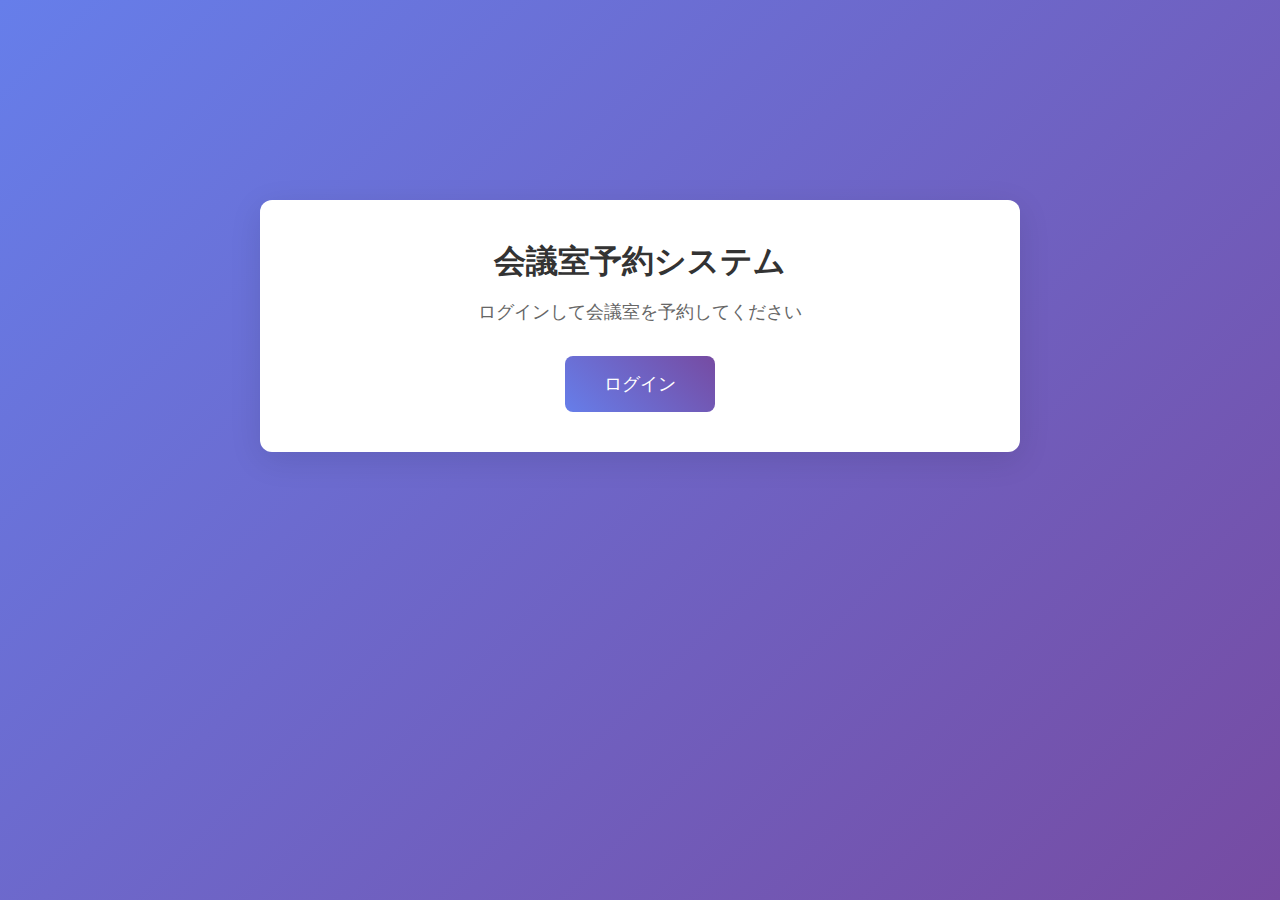
<file: src/index.html>
<!DOCTYPE html>
<html lang="ja">
<head>
    <meta charset="UTF-8">
    <meta name="viewport" content="width=device-width, initial-scale=1.0">
    <title>会議室予約システム</title>
    <link rel="stylesheet" href="css/style.css">
</head>
<body>
    <div class="container">
        <div class="login-card">
            <h1>会議室予約システム</h1>
            <p>ログインして会議室を予約してください</p>
            <button id="loginBtn" class="login-btn">ログイン</button>
            <div id="loading" class="loading hidden">認証中...</div>
        </div>
    </div>

    <script src="https://alcdn.msftauth.net/browser/2.38.4/js/msal-browser.min.js"></script>
    <script src="js/msalConfig.js"></script>
    <script src="js/common.js"></script>
    <script>
        document.addEventListener('DOMContentLoaded', function() {
            // 既にログイン済みかチェック
            checkAuthState();
            
            document.getElementById('loginBtn').addEventListener('click', function() {
                document.getElementById('loading').classList.remove('hidden');
                login();
            });
        });

        async function checkAuthState() {
            try {
                const accounts = msalInstance.getAllAccounts();
                if (accounts.length > 0) {
                    // 既にログイン済みの場合、会議室選択ページにリダイレクト
                    window.location.href = 'meetingroom101.html';
                }
            } catch (error) {
                console.error('認証状態の確認に失敗:', error);
            }
        }

        async function login() {
            try {
                const loginRequest = {
                    scopes: ['User.Read', 'Calendars.ReadWrite'],
                    redirectUri: window.location.origin + '/index.html'
                };
                
                await msalInstance.loginRedirect(loginRequest);
            } catch (error) {
                console.error('ログインに失敗:', error);
                document.getElementById('loading').classList.add('hidden');
                alert('ログインに失敗しました。もう一度お試しください。');
            }
        }
    </script>
</body>
</html>
</file>
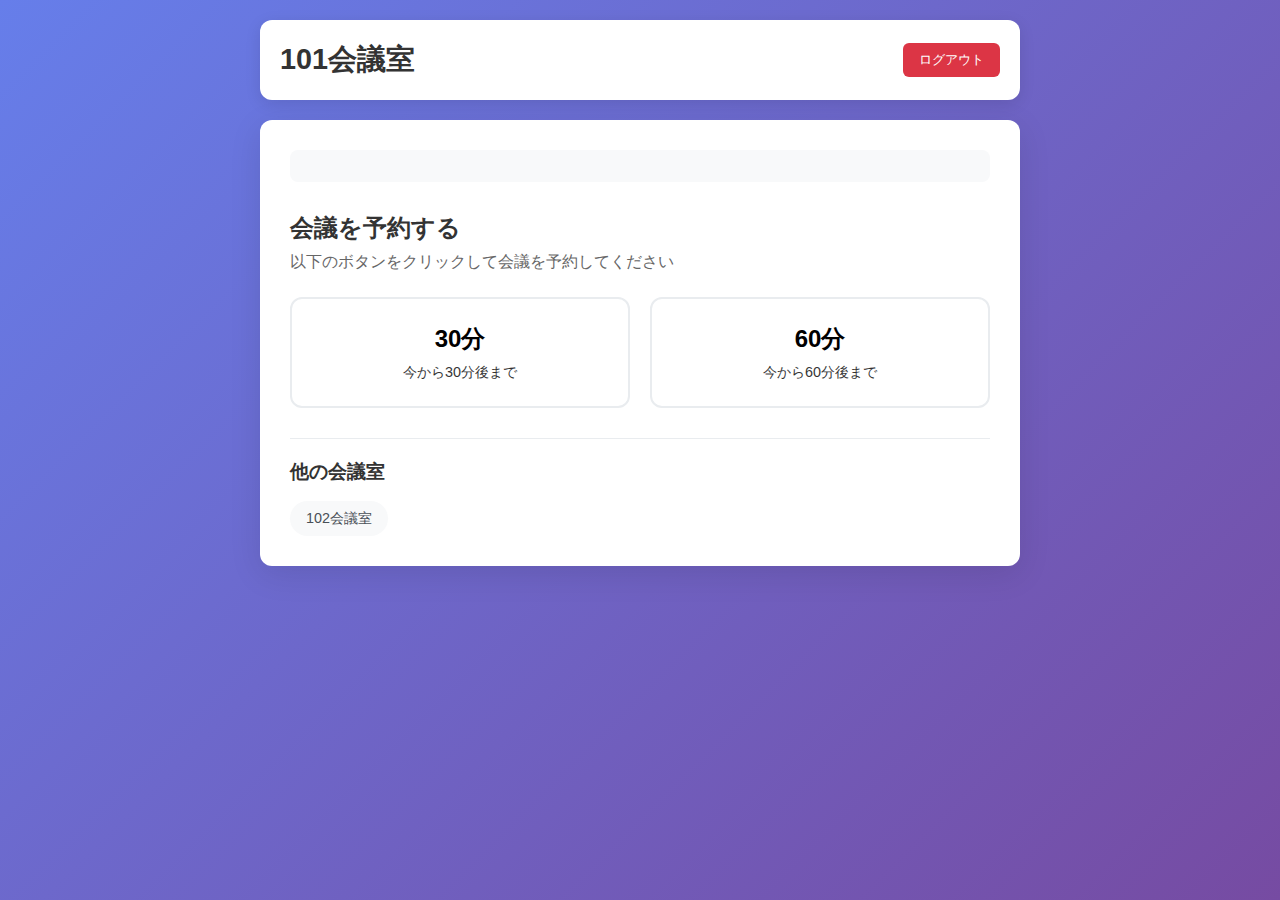
<file: src/meetingroom101.html>
<!DOCTYPE html>
<html lang="ja">
<head>
    <meta charset="UTF-8">
    <meta name="viewport" content="width=device-width, initial-scale=1.0">
    <title>101会議室 - 会議室予約システム</title>
    <link rel="stylesheet" href="css/style.css">
</head>
<body>
    <div class="container">
        <header class="app-header">
            <h1 id="room-name">101会議室</h1>
            <button id="logoutBtn" class="logout-btn">ログアウト</button>
        </header>
        
        <div class="room-card">
            <div id="room-status" class="room-status">
                <!-- 会議室の状況がここに表示されます -->
            </div>
            
            <div class="booking-section">
                <h2>会議を予約する</h2>
                <p>以下のボタンをクリックして会議を予約してください</p>
                
                <div class="booking-buttons">
                    <button id="book30min" class="booking-btn booking-btn-30">
                        <span class="duration">30分</span>
                        <span class="description">今から30分後まで</span>
                    </button>
                    
                    <button id="book60min" class="booking-btn booking-btn-60">
                        <span class="duration">60分</span>
                        <span class="description">今から60分後まで</span>
                    </button>
                </div>
                
                <div id="loading" class="loading hidden">
                    <div class="spinner"></div>
                    <span>予約中...</span>
                </div>
            </div>
            
            <div class="navigation">
                <h3>他の会議室</h3>
                <div class="room-links">
                    <a href="meetingroom102.html" class="room-link">102会議室</a>
                    <!-- 他の会議室へのリンクもここに追加 -->
                </div>
            </div>
        </div>
        
        <div id="success-message" class="message success-message" style="display: none;"></div>
        <div id="error-message" class="message error-message" style="display: none;"></div>
    </div>

    <script src="https://alcdn.msftauth.net/browser/2.38.4/js/msal-browser.min.js"></script>
    <script src="js/msalConfig.js"></script>
    <script src="js/common.js"></script>
    <script src="js/app.js"></script>
</body>
</html>
</file>
<file: src/css/style.css>
/* 全体のスタイル */
* {
    margin: 0;
    padding: 0;
    box-sizing: border-box;
}

body {
    font-family: 'Segoe UI', Tahoma, Geneva, Verdana, sans-serif;
    background: linear-gradient(135deg, #667eea 0%, #764ba2 100%);
    min-height: 100vh;
    color: #333;
}

.container {
    max-width: 800px;
    margin: 0 auto;
    padding: 20px;
}

/* ログインページ */
.login-card {
    background: white;
    padding: 40px;
    border-radius: 12px;
    box-shadow: 0 8px 32px rgba(0, 0, 0, 0.1);
    text-align: center;
    margin-top: 20vh;
}

.login-card h1 {
    color: #333;
    margin-bottom: 16px;
    font-size: 2rem;
}

.login-card p {
    color: #666;
    margin-bottom: 32px;
    font-size: 1.1rem;
}

.login-btn {
    background: linear-gradient(45deg, #667eea, #764ba2);
    color: white;
    border: none;
    padding: 16px 32px;
    font-size: 1.1rem;
    border-radius: 8px;
    cursor: pointer;
    transition: transform 0.2s, box-shadow 0.2s;
    min-width: 150px;
}

.login-btn:hover {
    transform: translateY(-2px);
    box-shadow: 0 8px 24px rgba(102, 126, 234, 0.3);
}

.login-btn:disabled {
    opacity: 0.6;
    cursor: not-allowed;
    transform: none;
}

/* ヘッダー */
.app-header {
    display: flex;
    justify-content: space-between;
    align-items: center;
    background: white;
    padding: 20px;
    border-radius: 12px;
    margin-bottom: 20px;
    box-shadow: 0 4px 16px rgba(0, 0, 0, 0.1);
}

.app-header h1 {
    color: #333;
    font-size: 1.8rem;
}

.logout-btn {
    background: #dc3545;
    color: white;
    border: none;
    padding: 8px 16px;
    border-radius: 6px;
    cursor: pointer;
    transition: background-color 0.2s;
}

.logout-btn:hover {
    background: #c82333;
}

/* 会議室カード */
.room-card {
    background: white;
    padding: 30px;
    border-radius: 12px;
    box-shadow: 0 8px 32px rgba(0, 0, 0, 0.1);
}

/* 会議室状況 */
.room-status {
    background: #f8f9fa;
    padding: 16px;
    border-radius: 8px;
    margin-bottom: 30px;
    text-align: center;
}

.status {
    font-size: 1.1rem;
    font-weight: 600;
    padding: 8px 16px;
    border-radius: 20px;
    display: inline-block;
}

.status.available {
    background: #d4edda;
    color: #155724;
}

.status.busy {
    background: #f8d7da;
    color: #721c24;
}

/* 予約セクション */
.booking-section {
    margin-bottom: 30px;
}

.booking-section h2 {
    color: #333;
    margin-bottom: 8px;
    font-size: 1.5rem;
}

.booking-section p {
    color: #666;
    margin-bottom: 24px;
}

.booking-buttons {
    display: grid;
    grid-template-columns: 1fr 1fr;
    gap: 20px;
    margin-bottom: 20px;
}

.booking-btn {
    background: white;
    border: 2px solid #e9ecef;
    padding: 24px;
    border-radius: 12px;
    cursor: pointer;
    transition: all 0.2s;
    text-align: center;
    display: flex;
    flex-direction: column;
    align-items: center;
    gap: 8px;
}

.booking-btn:hover {
    border-color: #667eea;
    transform: translateY(-2px);
    box-shadow: 0 8px 24px rgba(102, 126, 234, 0.2);
}

.booking-btn:disabled {
    opacity: 0.6;
    cursor: not-allowed;
    transform: none;
}

.booking-btn-30:hover {
    background: linear-gradient(45deg, #28a745, #20c997);
    color: white;
    border-color: transparent;
}

.booking-btn-60:hover {
    background: linear-gradient(45deg, #007bff, #6f42c1);
    color: white;
    border-color: transparent;
}

.duration {
    font-size: 1.5rem;
    font-weight: 700;
}

.description {
    font-size: 0.9rem;
    opacity: 0.8;
}

/* ナビゲーション */
.navigation {
    border-top: 1px solid #e9ecef;
    padding-top: 20px;
}

.navigation h3 {
    color: #333;
    margin-bottom: 16px;
    font-size: 1.2rem;
}

.room-links {
    display: flex;
    gap: 12px;
    flex-wrap: wrap;
}

.room-link {
    background: #f8f9fa;
    color: #495057;
    text-decoration: none;
    padding: 8px 16px;
    border-radius: 20px;
    font-size: 0.9rem;
    transition: all 0.2s;
}

.room-link:hover {
    background: #e9ecef;
    color: #333;
}

/* メッセージ */
.message {
    position: fixed;
    top: 20px;
    right: 20px;
    padding: 16px 24px;
    border-radius: 8px;
    font-weight: 500;
    z-index: 1000;
    max-width: 400px;
    word-wrap: break-word;
}

.success-message {
    background: #d4edda;
    color: #155724;
    border: 1px solid #c3e6cb;
}

.error-message {
    background: #f8d7da;
    color: #721c24;
    border: 1px solid #f5c6cb;
}

/* ローディング */
.loading {
    display: flex;
    align-items: center;
    justify-content: center;
    gap: 12px;
    color: #666;
    font-size: 1rem;
}

.hidden {
    display: none !important;
}

.spinner {
    width: 20px;
    height: 20px;
    border: 2px solid #f3f3f3;
    border-top: 2px solid #667eea;
    border-radius: 50%;
    animation: spin 1s linear infinite;
}

@keyframes spin {
    0% { transform: rotate(0deg); }
    100% { transform: rotate(360deg); }
}

/* レスポンシブ対応 */
@media (max-width: 768px) {
    .container {
        padding: 16px;
    }
    
    .login-card {
        padding: 30px 20px;
        margin-top: 15vh;
    }
    
    .app-header {
        flex-direction: column;
        gap: 16px;
        text-align: center;
    }
    
    .booking-buttons {
        grid-template-columns: 1fr;
    }
    
    .booking-btn {
        padding: 20px;
    }
    
    .message {
        right: 16px;
        left: 16px;
        max-width: none;
    }
}
</file>
